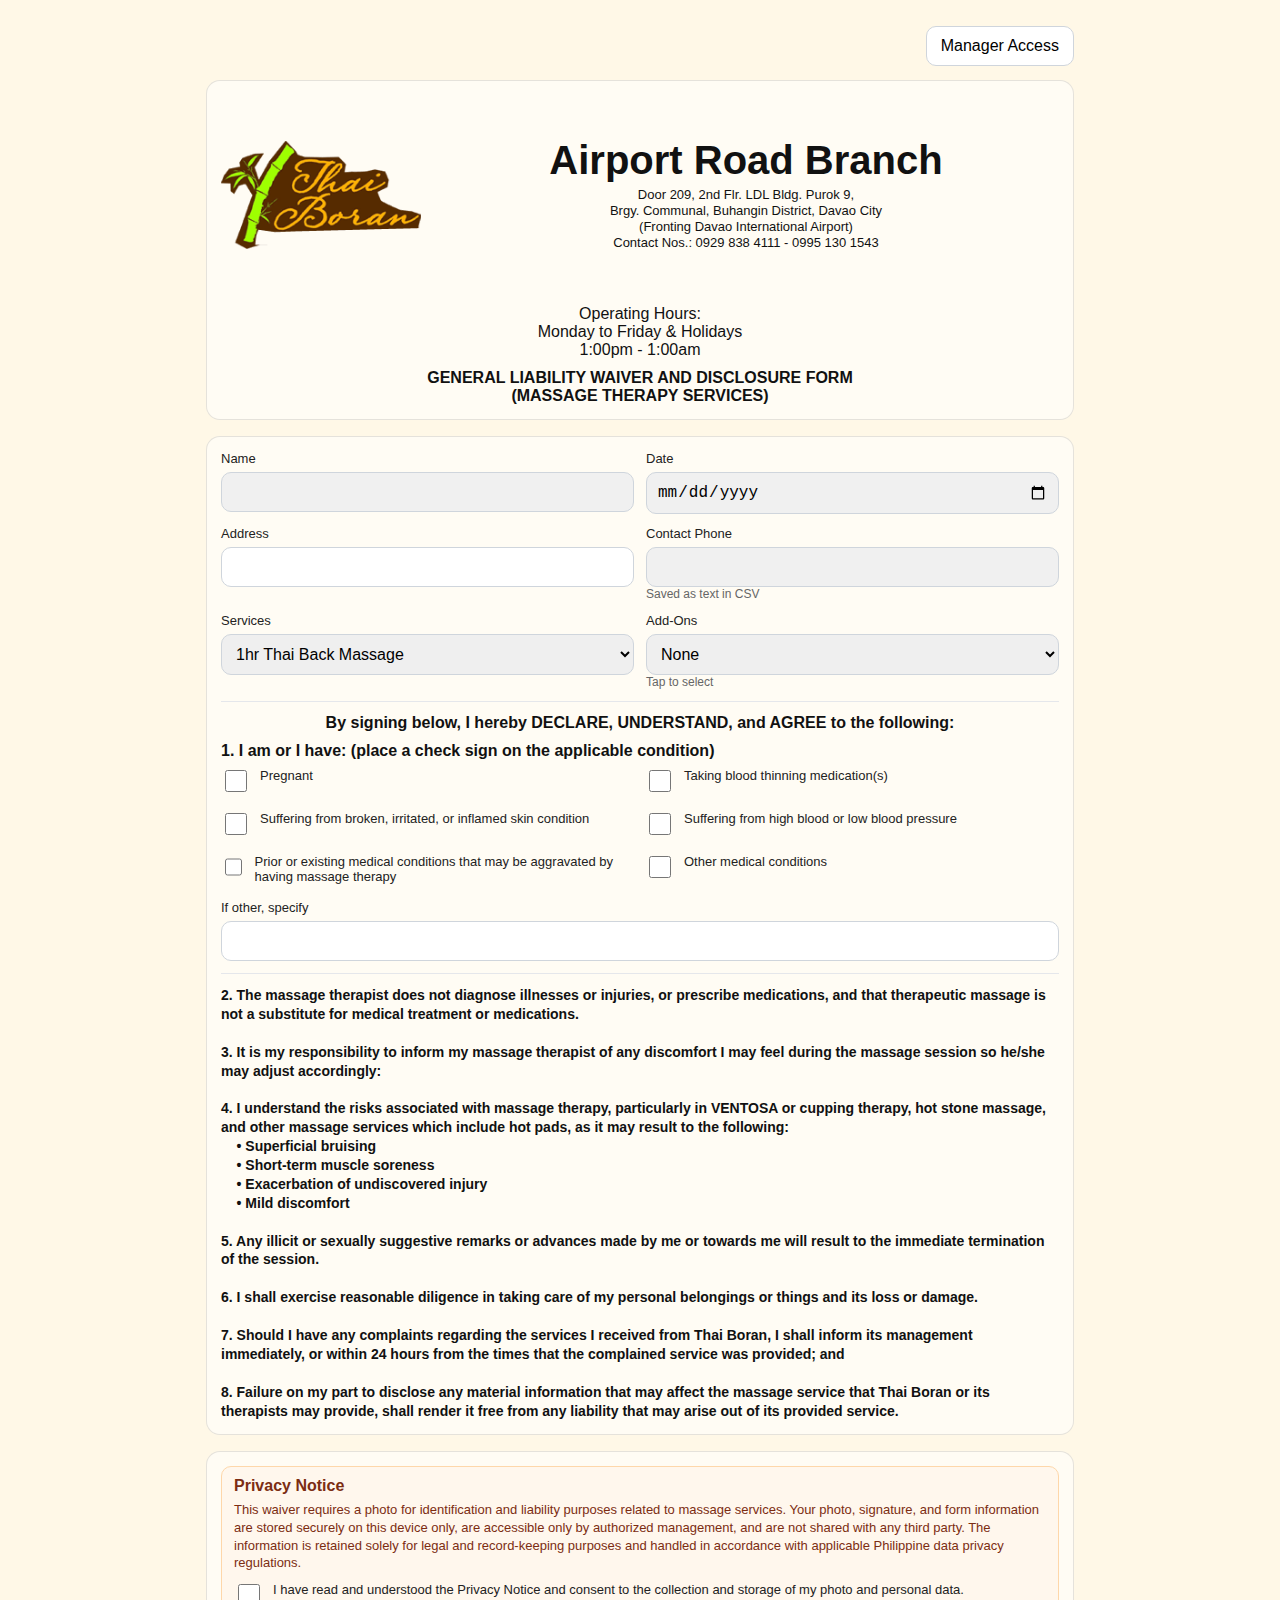
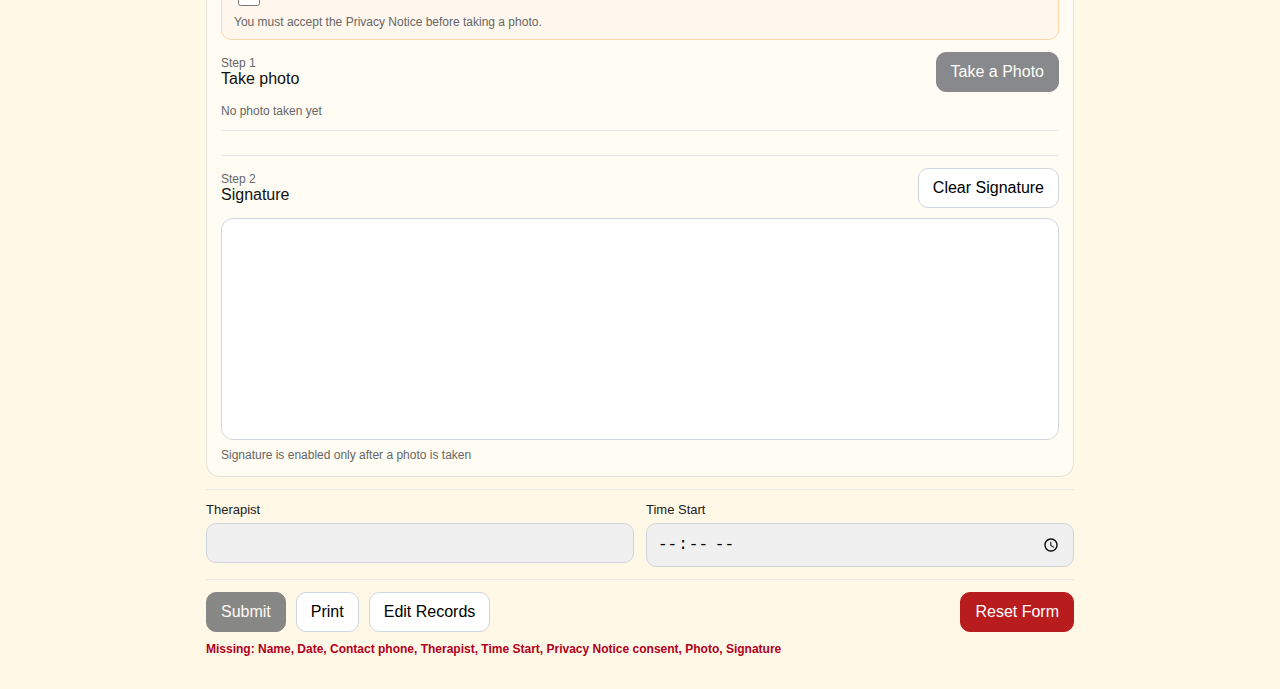
<file: index.html>
<!doctype html>
<html lang="en">
<head>
  <meta charset="utf-8" />
  <meta name="viewport" content="width=device-width, initial-scale=1" />
  <meta name="theme-color" content="#ffffff" />
  <link rel="manifest" href="./manifest.json" />
  <link rel="stylesheet" href="./styles.css" />
  <title>Thai Boran Waiver</title>
<style>
@media print {
  html, body {
  overflow-x: hidden;
  overscroll-behavior-x: none;
}

body {
  background: #fff;
  margin: 0;
  padding: 0;
  touch-action: pan-y;
}

  /* Hide buttons and UI-only elements */
  .btn,
  .modal,
  #offlineHint {
    display: none !important;
  }

  /* Remove card shadows/borders for clean paper print */
  .card {
    box-shadow: none !important;
    border: none !important;
  }

  /* Ensure photo and signature are printed */
  #photoPreviewBox,
  .sig-wrap {
    display: block !important;
  }
}
/* Add dropdown arrow for read-only pseudo-selects (Add-Ons) */
.select-wrap {
  position: relative;
}

.select-arrow {
  position: absolute;
  right: 12px;
  top: 34px;
  width: 10px;
  height: 14px;
  pointer-events: none;
  opacity: 0.6;
}

.select-arrow::before,
.select-arrow::after {
  content: "";
  position: absolute;
  left: 0;
  border-left: 5px solid transparent;
  border-right: 5px solid transparent;
}

.select-arrow::before {
  top: 0;
  border-bottom: 6px solid #aaa;
}

.select-arrow::after {
  bottom: 0;
  border-top: 6px solid #aaa;
}

/* Mandatory fields visual cue */
.required-field {
  background-color: #f0f0f0;
}

/* Keep disabled submit visually consistent */
.required-field:focus {
  background-color: #eaeaea;
}
</style>
</head>
<body>
  <main>
    <div id="offlineHint" class="notice hidden"></div>

<div class="row" style="justify-content:flex-end; margin: 10px 0 14px 0;">
  <button id="btnManagerAccess" class="btn" type="button">Manager Access</button>
</div>

    <div class="card">
      <div class="section">
        <div class="android-header">
          <img src="./assets/thai_boran_logo.png" alt="Thai Boran" />
          <div class="branch">
            <div class="title">Airport Road Branch</div>
            <div class="addr">Door 209, 2nd Flr. LDL Bldg. Purok 9,
Brgy. Communal, Buhangin District, Davao City
(Fronting Davao International Airport)
Contact Nos.: 0929 838 4111 - 0995 130 1543</div>
          </div>
        </div>

        <div class="center hours">Operating Hours:
Monday to Friday &amp; Holidays
1:00pm - 1:00am</div>
        <div class="center bigtitle">GENERAL LIABILITY WAIVER AND DISCLOSURE FORM
(MASSAGE THERAPY SERVICES)</div>
      </div>
    </div>

    <div class="card">
      <div class="section">
      <div class="grid">
        <div>
          <label for="name">Name</label>
          <input id="name" type="text" autocomplete="name" class="required-field" />
        </div>
        <div>
          <label for="date">Date</label>
          <input id="date" type="date" class="required-field" />
        </div>

        <div>
          <label for="address">Address</label>
          <input id="address" type="text" autocomplete="street-address" />
        </div>
        <div>
          <label for="contact">Contact Phone</label>
          <input id="contact" type="tel" autocomplete="tel" class="required-field" />
          <div class="small">Saved as text in CSV</div>
        </div>

                <div>
          <label for="services">Services</label>
          <select id="services"></select>
        </div>

        <div>
  <label for="addons">Add-Ons</label>
  <select id="addons">
    <option value="None">None</option>
  </select>
  <div class="small">Tap to select</div>
</div>
      </div>

      <div class="hr"></div>

      <div>
        <div class="center" style="font-weight:700; font-size:16px; margin-bottom:10px;">By signing below, I hereby DECLARE, UNDERSTAND, and AGREE to the following:</div>
        <div style="font-weight:700; font-size:16px; margin-bottom:8px;">1. I am or I have: (place a check sign on the applicable condition)</div>
        <div class="checks">
          <label class="check"><input id="c_pregnant" type="checkbox" /> Pregnant</label>
          <label class="check"><input id="c_thinners" type="checkbox" /> Taking blood thinning medication(s)</label>
          <label class="check"><input id="c_skin" type="checkbox" /> Suffering from broken, irritated, or inflamed skin condition</label>
          <label class="check"><input id="c_bp" type="checkbox" /> Suffering from high blood or low blood pressure</label>
          <label class="check"><input id="c_pre" type="checkbox" /> Prior or existing medical conditions that may be aggravated by having massage therapy</label>
          <label class="check"><input id="c_other" type="checkbox" /> Other medical conditions</label>
        </div>
        <div style="margin-top:10px;">
          <label for="other_text">If other, specify</label>
          <input id="other_text" type="text" />
        </div>

        <div class="hr"></div>

        <div id="waiverBlock" style="font-size:14px; line-height:1.35;"></div>
      </div>
      </div>
      </div>
    </div>

    <div class="card">
      <div class="section">
            <div class="notice" style="margin-bottom:12px;">
        <div style="font-weight:700; margin-bottom:6px;">Privacy Notice</div>
        <div style="font-size:13px; line-height:1.35;">
          This waiver requires a photo for identification and liability purposes related to massage services. Your photo, signature, and form information are stored securely on this device only, are accessible only by authorized management, and are not shared with any third party. The information is retained solely for legal and record-keeping purposes and handled in accordance with applicable Philippine data privacy regulations.
        </div>

        <label class="check" style="margin-top:10px;">
          <input id="consentPrivacy" type="checkbox" />
          <span>I have read and understood the Privacy Notice and consent to the collection and storage of my photo and personal data.</span>
        </label>

        <div class="small" style="margin-top:6px;">You must accept the Privacy Notice before taking a photo.</div>
      </div>

      <div class="row" style="justify-content: space-between;">
        <div>
          <div class="small">Step 1</div>
          <div>Take photo</div>
        </div>
        <button id="btnTakePhoto" class="btn primary" type="button" disabled>Take a Photo</button>
<input
  id="photoInput"
  type="file"
  accept="image/*"
  capture="user"
  style="display:none"
/>
      </div>

      <div class="row" style="margin-top:12px; gap: 16px;">
        <div class="preview hidden" id="photoPreviewBox"><img id="photoPreview" alt="Photo preview" /></div>
        <div id="photoStatus" class="small">No photo taken yet</div>
      </div>

            <div class="hr"></div>

      <div class="grid" style="margin-top:10px;">
      </div>

      <div class="hr"></div>

      <div class="row" style="justify-content: space-between;">
        <div>
          <div class="small">Step 2</div>
          <div>Signature</div>
        </div>
        <div class="row">
          <button id="btnClearSig" class="btn" type="button">Clear Signature</button>
        </div>
      </div>

      <div class="sig-wrap" style="margin-top:10px;">
        <canvas id="sig" class="sig-canvas"></canvas>
      </div>
      <div class="small" style="margin-top:8px;">Signature is enabled only after a photo is taken</div>

            </div>

      <div class="hr"></div>

      <div class="grid" style="margin-top:10px;">
        <div>
          <label for="therapist">Therapist</label>
          <input id="therapist" type="text" class="required-field" />
        </div>

        <div>
          <label for="timestart">Time Start</label>
          <input id="timestart" type="time" class="required-field" />
        </div>
      </div>

      <div class="hr"></div>

      <div class="row" style="justify-content: space-between;">
  <div class="row" style="gap:10px; flex-wrap: wrap;">
    <button id="btnSubmit" class="btn primary" type="button" disabled>Submit</button>
    <button id="btnPrintWaiver" class="btn" type="button">Print</button>
    <button id="btnEditRecords" class="btn" type="button">Edit Records</button>
  </div>
  <button id="btnReset" class="btn danger" type="button">Reset Form</button>
</div>

      <div id="submitMsg" class="small" style="margin-top:10px;"></div>
      </div>
    </div>
  </main>

  <div id="modalAddons" class="modal">
    <div class="modal-card">
      <div class="modal-head">
        <div>Select Add-Ons</div>
        <button id="btnCloseAddons" class="btn" type="button">Close</button>
      </div>
      <div class="modal-body">
        <div id="addonsList" class="checks"></div>
        <div class="hr"></div>
        <div class="row" style="justify-content:flex-end;">
          <button id="btnOkAddons" class="btn primary" type="button">OK</button>
        </div>
      </div>
    </div>
  </div>

  <div id="modalCam" class="modal">
    <div class="modal-card">
      <div class="modal-head">
        <div>Face capture</div>
        <button id="btnCloseCam" class="btn" type="button">Close</button>
      </div>
      <div class="modal-body">
        <div class="video-wrap">
          <video id="video" playsinline autoplay></video>
          <div class="oval-overlay"><img src="./assets/oval_frame.png" alt="Oval" /></div>
        </div>
        <div class="row" style="margin-top:12px; justify-content: space-between;">
          <button id="btnSnap" class="btn primary" type="button">Use This Photo</button>
          <button id="btnSwitchCam" class="btn" type="button">Switch Camera</button>
        </div>
        <canvas id="snapCanvas" class="hidden"></canvas>
      </div>
    </div>
  </div>

<div id="modalEditPin" class="modal">
  <div class="modal-card">
    <div class="modal-head">
      <div>Edit Records</div>
      <button id="btnCloseEditPin" class="btn" type="button">Close</button>
    </div>
    <div class="modal-body">
      <div class="small">Enter PIN to access saved records</div>
      <div class="hr" style="margin-top:10px;"></div>

      <div class="grid" style="margin-top:10px;">
        <div>
          <label for="editPin">PIN</label>
          <input id="editPin" type="password" inputmode="numeric" autocomplete="off" />
        </div>
      </div>

      <div class="row" style="justify-content:flex-end; gap:10px; margin-top:12px;">
        <button id="btnEditPinOk" class="btn primary" type="button">OK</button>
      </div>

      <div id="editPinMsg" class="small" style="margin-top:10px;"></div>
    </div>
  </div>
</div>

<div id="modalEditRecords" class="modal">
  <div class="modal-card">
    <div class="modal-head">
      <div>Saved records</div>
      <button id="btnCloseEditRecords" class="btn" type="button">Back</button>
    </div>
    <div class="modal-body">
      <div class="small">Tap a row to add extra add-ons</div>
      <div class="hr" style="margin-top:10px;"></div>

      <div class="tableWrap">
        <table class="table wideTable">
          <thead>
            <tr>
              <th>Timestamp</th>
              <th>Name</th>
              <th>Date</th>
              <th>Service</th>
              <th>Add-Ons</th>
            </tr>
          </thead>
          <tbody id="editRows"></tbody>
        </table>
      </div>

      <div id="editRecordsMsg" class="small" style="margin-top:10px;"></div>
    </div>
  </div>
</div>

<div id="modalEditDetail" class="modal">
  <div class="modal-card">
    <div class="modal-head">
      <div>Add extra add-ons</div>
      <div class="row" style="gap:10px;">
        <button id="btnEditDetailSave" class="btn primary" type="button">Save</button>
        <button id="btnEditDetailClose" class="btn" type="button">Back</button>
      </div>
    </div>
    <div class="modal-body">
      <div class="small" id="editDetailTitle"></div>
      <div class="hr" style="margin-top:10px;"></div>

      <div class="small">Existing add-ons are locked. You can only add new ones.</div>
      <div class="hr" style="margin-top:10px;"></div>

      <div id="editAddonsList" class="checks"></div>

      <div id="editDetailMsg" class="small" style="margin-top:10px;"></div>
    </div>
  </div>
</div>

  <script src="./app.js"></script>
  <script>
    if ('serviceWorker' in navigator) {
      navigator.serviceWorker.register('./sw.js');
    }
  </script>
</body>
</html>
</file>
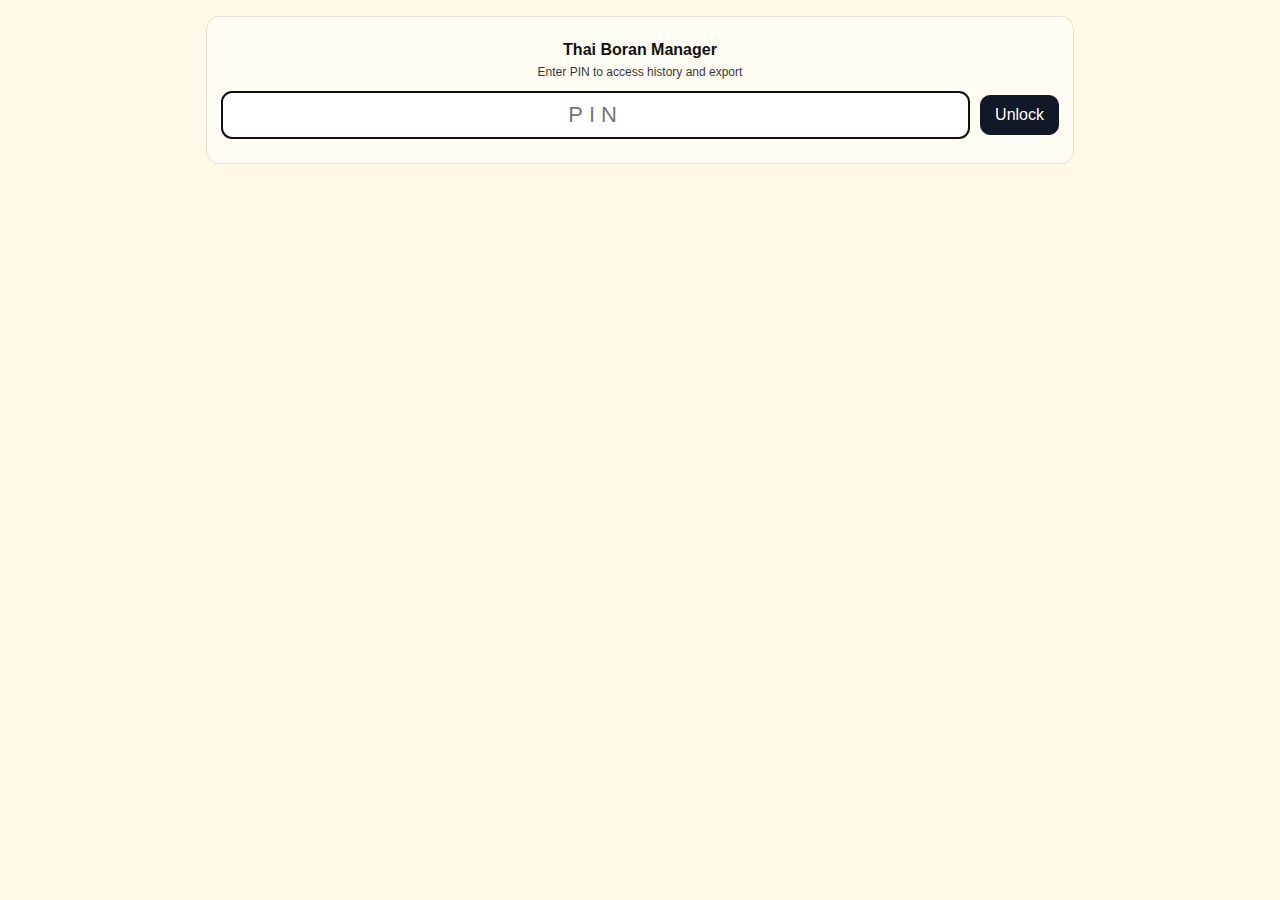
<file: manager/index.html>
<!doctype html>
<html lang="en">
<head>
  <meta charset="utf-8" />
  <meta name="viewport" content="width=device-width, initial-scale=1" />
  <meta name="theme-color" content="#ffffff" />
  <link rel="manifest" href="./manifest.json" />
  <link rel="stylesheet" href="../styles.css" />
  <title>Thai Boran Manager</title>

  <style>
    .tableWrap { margin-top: 12px; overflow: auto; }
    .wideTable { min-width: 1800px; }

    /* Sales price table: small fixed box */
    .priceWrap { max-height: 260px; overflow: auto; }
    .tapHint { font-size: 12px; opacity: 0.85; margin-top: 6px; }
    .kv { width: 100%; border-collapse: collapse; }
    .kv td { padding: 6px 8px; border-bottom: 1px solid rgba(255,255,255,0.15); vertical-align: top; }
    .imgBox img { width: 100%; max-height: 420px; object-fit: contain; background: #fff; border-radius: 12px; }
    .twoCol { display: grid; grid-template-columns: 1fr; gap: 12px; }
    @media (min-width: 900px) { .twoCol { grid-template-columns: 1fr 1fr; } }
    .pinRow { display: flex; gap: 10px; align-items: center; }
    .pinRow input { font-size: 22px; letter-spacing: 6px; text-align: center; }

    /* Sales filters: force equal sizing (iPad Safari overrides otherwise) */
    #salesYear, #salesMonth, #salesDay {
      width: 220px !important;
      box-sizing: border-box !important;
    }

.hidden { display: none !important; }
#detailModal .modal-head{
  position: sticky;
  top: 0;
  z-index: 10;
  background: inherit;
}
#detailModal .modal-body{
  max-height: 75vh;
  overflow: auto;
}
@media print {
  body {
    background: #fff;
  }

  /* Hide everything */
  body * {
    visibility: hidden !important;
  }

  /* Show only the submission detail modal */
  #detailModal,
  #detailModal * {
    visibility: visible !important;
  }

  /* Remove modal positioning and shadows */
  #detailModal {
    position: static !important;
  }

  .modal-card {
    box-shadow: none !important;
    border: none !important;
  }
}

/* Sales filters: keep year, month, day exactly same width */
.salesFilter { width: 240px; }
.salesFilter input { width: 100%; box-sizing: border-box; }

  </style>
</head>

<body>
  <main>
    <div id="offlineHint" class="notice hidden"></div>

    <div id="pinCard" class="card">
      <div class="section">
        <div class="center bigtitle">Thai Boran Manager</div>
        <div class="tapHint center">Enter PIN to access history and export</div>

        <div style="margin-top:12px;" class="pinRow">
          <input id="pin" type="password" inputmode="numeric" maxlength="4" placeholder="PIN" />
          <button id="btnUnlock" class="btn primary" type="button">Unlock</button>
        </div>

        <div id="pinMsg" class="small" style="margin-top:10px;"></div>
      </div>
    </div>

    <div id="mgrCard" class="card hidden">
            <div class="section">

        <div class="row" style="justify-content: space-between; gap: 10px; flex-wrap: wrap; margin-bottom: 10px;">
          <div class="row" style="gap:10px; flex-wrap: wrap;">
            <button id="tabHistory" class="btn primary" type="button">History</button>
            <button id="tabSales" class="btn" type="button">Sales</button>
          </div>
          <div class="small" id="tabHint"></div>
        </div>

        <div id="viewHistory">
          <div class="row" style="justify-content: space-between; gap: 10px; flex-wrap: wrap;">
          <div>
            <div class="small">Records</div>
            <div>History, export, clear</div>
            <div class="tapHint">Tap a row to open full details, photo and signature</div>
          </div>
          <div class="row" style="flex-wrap: wrap;">
            <button id="btnExportCsv" class="btn" type="button">Export CSV</button>
            <button id="btnClearAll" class="btn danger" type="button">Clear Saved Data</button>
          </div>
        </div>

        <div class="tableWrap">
          <table class="table wideTable">
            <thead>
              <tr>
                <th>Timestamp</th>
                <th>Name</th>
                <th>Date</th>
                <th>Address</th>
                <th>Contact</th>
                <th>Services</th>
                <th>Add-Ons</th>
                <th>Therapist</th>
                <th>Time Start</th>
                <th>Conditions</th>
                <th>Signature File</th>
                <th>Photo File</th>
              </tr>
            </thead>
            <tbody id="historyRows"></tbody>
          </table>
        </div>

                <div id="mgrMsg" class="small" style="margin-top:10px;"></div>
        </div>

        <div id="viewSales" class="hidden">
          <div class="row" style="justify-content: space-between; gap: 10px; flex-wrap: wrap;">
            <div>
              <div class="small">Sales</div>
              <div>Totals, filters, chart, price control</div>
              <div class="tapHint">Sales are calculated using the price set effective on the waiver date</div>
            </div>
          </div>

          <div class="hr" style="margin-top:12px;"></div>

                                        <div class="row" style="gap:10px; flex-wrap: wrap; align-items: end; margin-top:10px;">
            
<div class="salesFilter">
  <div class="small">Filter by year</div>
  <select id="salesYear"></select>
</div>
            <div class="salesFilter">
              <div class="small">Filter by month</div>
              <input id="salesMonth" type="month" />
            </div>
            <div class="salesFilter">
              <div class="small">Filter by day</div>
              <input id="salesDay" type="date" />
            </div>
            <div class="row" style="gap:10px; flex-wrap: wrap;">
              <button id="btnSalesApply" class="btn" type="button">Apply</button>
              <button id="btnSalesClear" class="btn" type="button">Clear</button>
            </div>
          </div>

          <div class="row" style="gap:20px; flex-wrap: wrap; margin-top:12px;">
            <div class="card" style="padding:12px; min-width: 220px;">
              <div class="small">Total sales</div>
              <div id="salesTotal" style="font-size: 22px;">0</div>
            </div>
            <div class="card" style="padding:12px; min-width: 220px;">
              <div class="small">Records in filter</div>
              <div id="salesCount" style="font-size: 22px;">0</div>
            </div>
          </div>

          <div class="hr" style="margin-top:12px;"></div>

          <div style="margin-top:10px;">
            <div class="row" style="justify-content: space-between; gap:10px; flex-wrap: wrap;">
              <div>
                <div class="small">Price control</div>
                <div id="priceStatus" class="tapHint"></div>
              </div>
              <div class="row" style="gap:10px; flex-wrap: wrap;">
                <button id="btnPricesEdit" class="btn" type="button">Edit Prices</button>
                <button id="btnPricesSaveLock" class="btn primary" type="button">Save and Lock</button>
              </div>
            </div>

                        <div class="tableWrap priceWrap" style="margin-top:10px;">
              <table class="table">
                <thead>
                  <tr>
                    <th>Item</th>
                    <th>Type</th>
                    <th>Price</th>
                  </tr>
                </thead>
                <tbody id="priceRows"></tbody>
              </table>
            </div>

            <div class="tapHint" style="margin-top:8px;">
              When you Save and Lock, a new price set starts today and is used for all new waivers from today onward.
            </div>
          </div>

          <div class="hr" style="margin-top:12px;"></div>

          <div style="margin-top:10px;">
            <div class="small">Monthly sales chart</div>
            <canvas id="salesChart" width="900" height="280" style="width:100%; background:#fff; border-radius: 12px;"></canvas>
          </div>

          <div class="tableWrap" style="margin-top:12px;">
            <table class="table wideTable">
              <thead>
                <tr>
                  <th>Date</th>
                  <th>Name</th>
                  <th>Service</th>
                  <th>Add-Ons</th>
                  <th>Service Price</th>
                  <th>Add-Ons Price</th>
                  <th>Total</th>
                </tr>
              </thead>
              <tbody id="salesRows"></tbody>
            </table>
          </div>

          <div id="salesMsg" class="small" style="margin-top:10px;"></div>
        </div>

      </div>
    </div>
  </main>

  <div id="detailModal" class="modal">
    <div class="modal-card">
      <div class="modal-head">
  <div>Submission details</div>
  <div class="row" style="gap:10px;">
  <button id="btnPrintDetail" class="btn" type="button">Print</button>
  <button id="btnCloseDetail" class="btn" type="button">Back</button>
</div>
</div>
      <div class="modal-body">
        <div class="twoCol">
          <div>
            <table class="kv">
              <tbody id="detailKv"></tbody>
            </table>
          </div>

          <div>
            <div class="imgBox">
              <div class="small" style="margin-bottom:6px;">Photo</div>
              <img id="detailPhoto" alt="Photo" />
            </div>

            <div class="imgBox" style="margin-top:12px;">
              <div class="small" style="margin-bottom:6px;">Signature</div>
              <img id="detailSig" alt="Signature" />
            </div>

            <div class="row" style="margin-top:12px; gap: 10px; flex-wrap: wrap;">
              <button id="btnDownloadPhoto" class="btn" type="button">Download Photo</button>
              <button id="btnDownloadSig" class="btn" type="button">Download Signature</button>
              <button id="btnExportZipOne" class="btn" type="button">Export This Record (ZIP)</button>
            </div>
          </div>
        </div>
      </div>
    </div>
  </div>

  <script src="./manager.js"></script>
  <script>
    if ("serviceWorker" in navigator) {
      navigator.serviceWorker.register("./sw.js");
    }
  </script>
</body>
</html>
</file>
<file: styles.css>
:root { --maxw: 900px; }
* { box-sizing: border-box; }
body {
  font-family: -apple-system, BlinkMacSystemFont, 'Segoe UI', Roboto, Arial, sans-serif;
  margin: 0;
  background: #FFF8E7;
  color: #111;
}
header { display: none; }
main { max-width: var(--maxw); margin: 0 auto; padding: 16px; }
.card { background: transparent; border: none; border-radius: 0; padding: 0; margin-bottom: 16px; }
.section { background: rgba(255,255,255,0.55); border: 1px solid rgba(0,0,0,0.10); border-radius: 14px; padding: 14px; }
.android-header { display: flex; gap: 12px; align-items: center; }
.android-header img { width: 200px; height: 200px; object-fit: contain; }
.branch { flex: 1; text-align: center; }
.branch .title { font-size: 40px; font-weight: 700; line-height: 1.05; }
.branch .addr { font-size: 13px; line-height: 1.25; margin-top: 6px; white-space: pre-line; }
.center { text-align: center; }
.bigtitle { font-weight: 700; font-size: 16px; margin-top: 10px; white-space: pre-line; }
.hours { font-size: 16px; white-space: pre-line; margin-top: 10px; }
.grid { display: grid; grid-template-columns: 1fr 1fr; gap: 12px; }
@media (max-width: 700px) { .grid { grid-template-columns: 1fr; } }
label { display: block; font-size: 13px; margin-bottom: 6px; color: #222; }
input, select, textarea { width: 100%; padding: 10px 10px; border: 1px solid #cfd5dc; border-radius: 10px; font-size: 16px; }
textarea { min-height: 72px; }
.small { font-size: 12px; color: #666; }
.row { display: flex; gap: 10px; flex-wrap: wrap; align-items: center; }
.btn { padding: 10px 14px; border: 1px solid #cfd5dc; background: #fff; border-radius: 10px; font-size: 16px; }
.btn.primary { background: #111827; border-color: #111827; color: #fff; }

/* Settings toggle colors */
.btn.toggle-on { background: #16a34a; border-color: #16a34a; color: #fff; }
.btn.toggle-off { background: #dc2626; border-color: #dc2626; color: #fff; }

.btn.danger { background: #b91c1c; border-color: #b91c1c; color: #fff; }
.btn:disabled { opacity: 0.5; }
.hr { height: 1px; background: #e5e7eb; margin: 12px 0; }
.checks { display: grid; grid-template-columns: 1fr 1fr; gap: 10px; }
@media (max-width: 700px) { .checks { grid-template-columns: 1fr; } }
.check { display: flex; gap: 10px; align-items: flex-start; }
.check input { width: 22px; height: 22px; margin-top: 2px; }
.sig-wrap { border: 1px solid #cfd5dc; border-radius: 12px; overflow: hidden; background: #fff; }
.sig-canvas { width: 100%; height: 220px; touch-action: none; display: block; }
.notice { padding: 10px 12px; border-radius: 10px; background: #fff7ed; border: 1px solid #fed7aa; color: #7c2d12; }
.hidden { display: none; }
.modal { position: fixed; inset: 0; background: rgba(0,0,0,0.6); display: none; align-items: center; justify-content: center; padding: 16px; z-index: 999; }
.modal.show { display: flex; }
.modal-card { background: #fff; width: min(920px, 100%); border-radius: 14px; overflow: hidden; }
.modal-head { padding: 12px 14px; border-bottom: 1px solid #e5e7eb; display: flex; justify-content: space-between; align-items: center; }
.modal-body { padding: 14px; }
.video-wrap { position: relative; background: #000; border-radius: 12px; overflow: hidden; }
video { width: 100%; height: auto; display: block; }
.oval-overlay { position: absolute; inset: 0; display: flex; align-items: center; justify-content: center; pointer-events: none; }
.oval-overlay img { width: 78%; max-width: 520px; height: auto; opacity: 0.92; }
.preview { max-width: 240px; border: 1px solid #e5e7eb; border-radius: 12px; overflow: hidden; }
.preview img { width: 100%; height: auto; display: block; }
.table { width: 100%; border-collapse: collapse; }
.table th, .table td { border-bottom: 1px solid #e5e7eb; padding: 10px 8px; font-size: 14px; text-align: left; }
</file>
